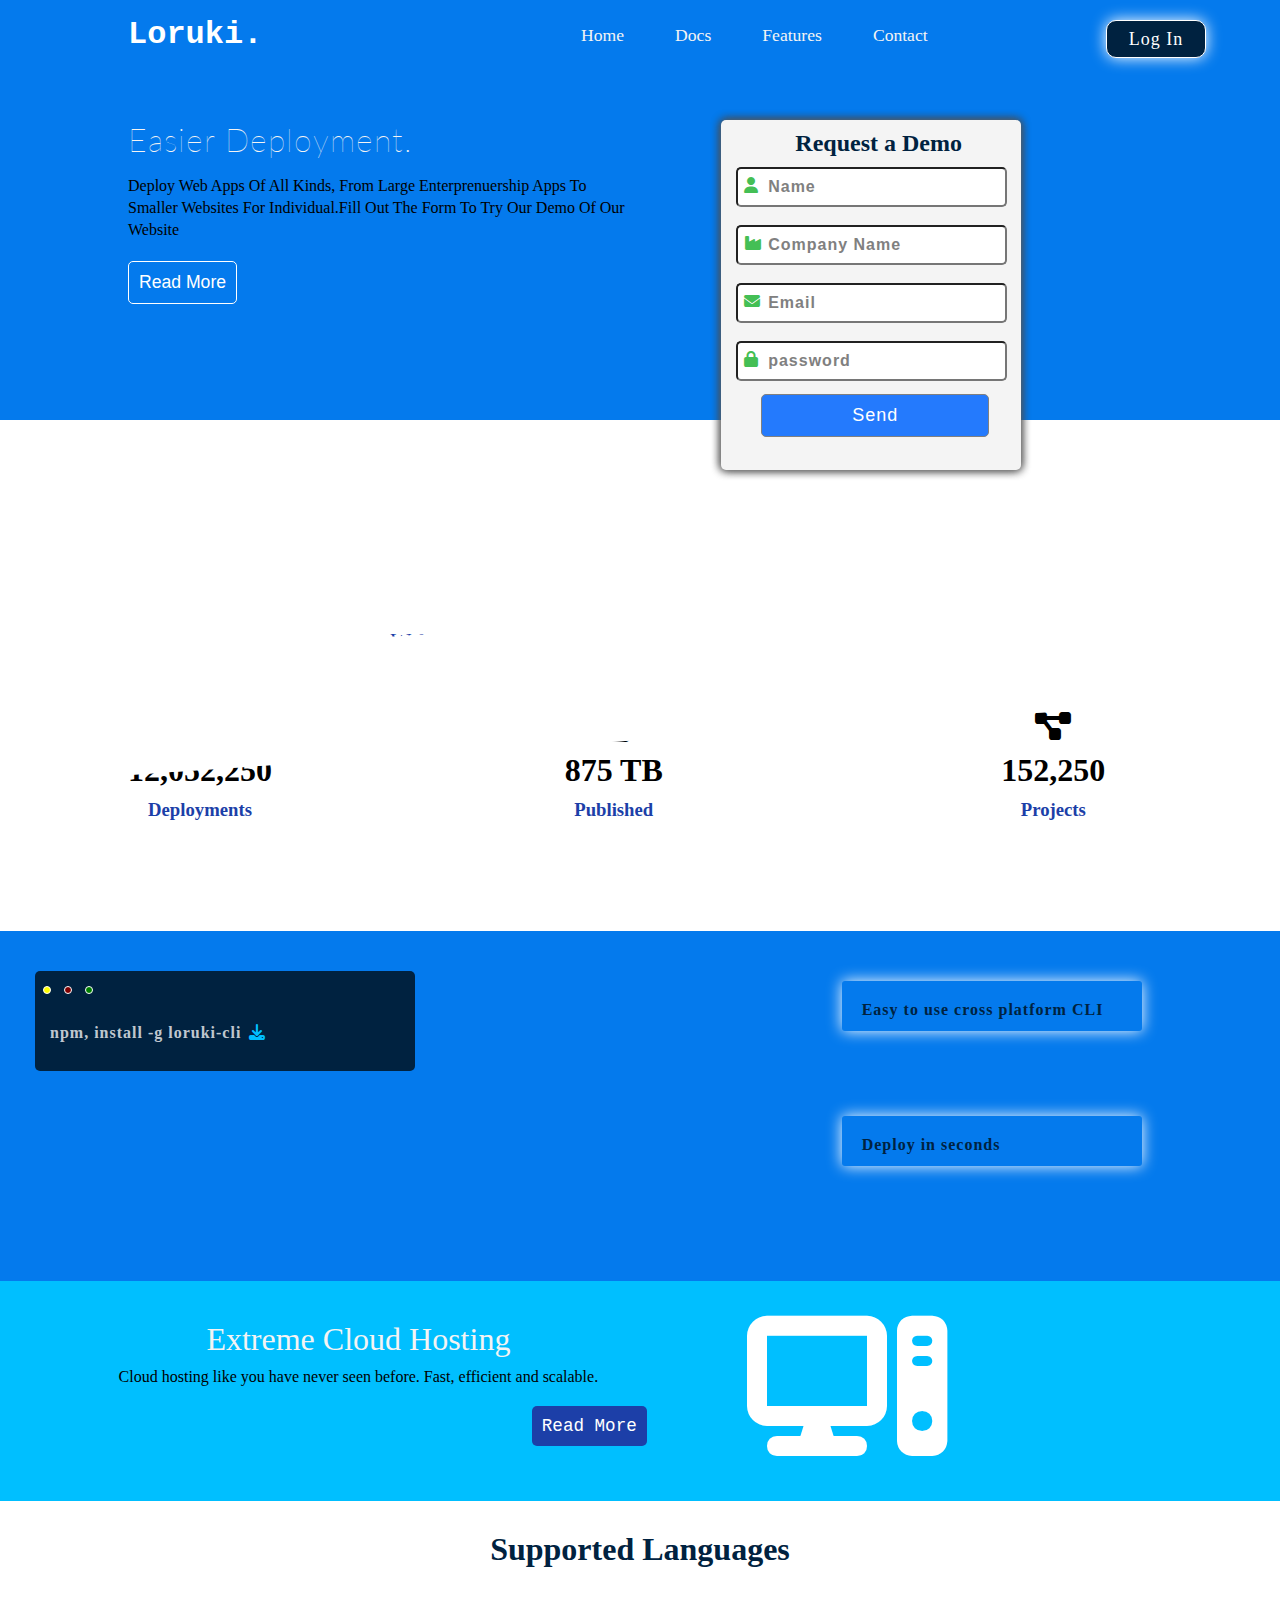
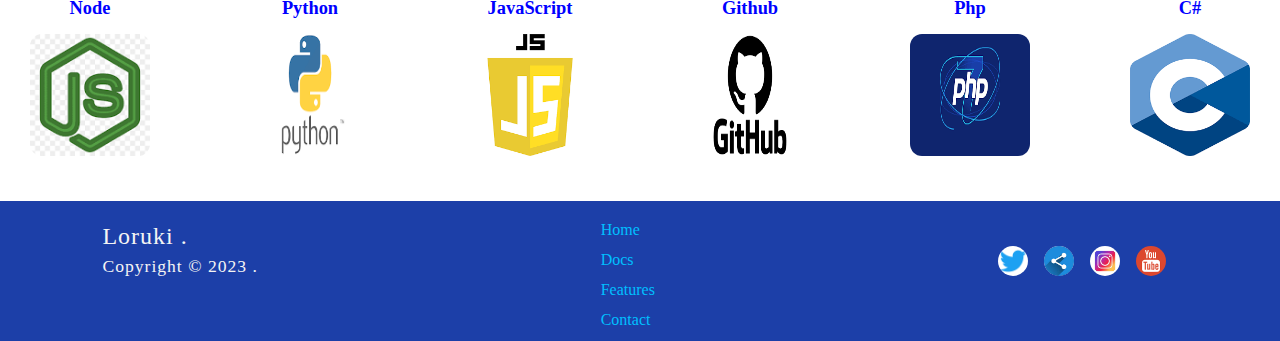
<file: index.html>
<!DOCTYPE html>

<html>
    <head>
        <meta charset="utf-8">
        <meta http-equiv="X-UA-Compatible" content="IE=edge">
        <title>Loruki deployment Site</title>
        <meta name="description">
        <link rel="stylesheet" href="https://cdnjs.cloudflare.com/ajax/libs/font-awesome/6.4.0/css/all.css" />
        <meta name="viewport" content="width=device-width, initial-scale=1">
        <link rel="stylesheet" href="styles.css">

    </head>
    <body>
        <div class="main-container">

            <!------------ NAVBAR ---------->

            <div class="navbar">
                <div class="sub-navbar">
                    <div class="logo">
                        <h2 class="logo-text">
                            Loruki.
                        </h2>
                    </div>

                    <div class="menu-btn">
                        <input type="checkbox" id="check">
                        <label for="check"> <i class="fas fa-bars"></i> </label>
                    </div>

                    
                    <div class="nav-links">
                        
                        <li> <a href="index.html" class="links" >Home</a> </li>
                        <li> <a href="Docs.html" class="links" >Docs</a> </li>
                        <li> <a href="Features.html" class="links" >Features</a> </li>
                        <li> <a href="contact.html" class="links" >Contact</a> </li>
                    </div>

                    <div class="login-sign-in-btn">
                        <a href="login.html"><button>Log In</button></a>
                    </div>
 
                </div>
   
            </div>


            <!----- BODY SECTION WITH SOME TEXT AND DEMO FORM ---------->

            <section class="home-content grid mg-2"  >
                <div class="home-text ">
                    
                    <h1>Easier Deployment.</h1>
                    <p>deploy web apps of all kinds, from large enterprenuership 
                        apps to smaller websites for individual.fill out the form
                         to try our demo of our website</p>
                    
                   <a href="readmore.html"> <input type="button" class="btn" type="submit" value="read more"> </a>    
                </div>

                <div class="demo-form">
                    <h2>Request a Demo</h2>
                    <form >
                        <div class="form-inputs">
                            <input type="text" name="name" placeholder="Name" required>
                            <i class="fa fa-user" aria-hidden="true"> </i>
                        </div>

                        <div class="form-inputs">
                            <input type="text" name="name" placeholder="Company Name" required>
                            <i class="fa fa-industry" aria-hidden="true"> </i>
                        </div>

                        <div class="form-inputs">
                            <input type="email" name="email" placeholder="Email" required>
                            <i class="fa fa-envelope" aria-hidden="true"> </i>
                        </div>

                        <div class="form-inputs">
                            <input type="password" name="Password" placeholder="password" required>
                            <i class="fa fa-lock" aria-hidden="true"> </i>
                        </div>

                        <button  class="btn-demo" type="submit">Send</button>

                    </form>
                </div>
                
            </section>


            <!------------ BODY SECTION WITH STATS ---------->  
            <section class="stats">
                <p>Welcome to the platform for building applications off all <br>
                    types with modern architecture and scaling.</p>

                 <div class="grid grid-3">
                    <div  class="stats-content">
                        <i class="fa fa-server" aria-hidden="true"> </i>
                        <h1>12,052,250</h1>
                        <h3>deployments</h3>
                    </div>

                    <div class="stats-content">
                        <i class="fa fa-upload" aria-hidden="true"> </i>
                        <h1>875 TB</h1>
                        <h3>published</h3>
                    </div>

                    <div class="stats-content">
                        <i class="fa fa-project-diagram" aria-hidden="true"> </i>
                        <h1>152,250</h1>
                        <h3>projects</h3>
                    </div>


                 </div>   


            </section>

            <!------------ CLI PART ---------->
            <section class="cli">
                <div class="card-1">
                    <div class="balls">
                        <div class="ball yellow">

                        </div>
                        <div class="ball maroon">
                            
                        </div>
                        <div class="ball green">
                            
                        </div>
                    </div>
                    <p>npm, install -g loruki-cli  <i class="fa fa-download" aria-hidden="true"> </i></p>
                    
                </div>

                <div class="card-2">
                    <p>Easy to use cross platform CLI</p>
                </div>

                <div class="card-3">
                    <p>Deploy in seconds</p>
                </div>
            </section>


            <!------------ CLOUD SECTION ---------->
            <section class="cloud">
                <div class="cloud-content">
                    <h1> Extreme Cloud Hosting</h1>
                    <p> Cloud hosting like you have never seen before.
                        Fast, efficient and scalable.</p>

                        <a href="readMore.html"> <input type="button" class="btn" type="submit" value="read more"></a>
                </div>

                <div class="cloud-diagram">
                    <p> <i class="fa fa-computer" aria-hidden="true"> </i></p>
                </div>
            </section>


            <!------------ LANGUAGES  SECTION ---------->

        <section class="languages" name="lang">

                <h1>Supported Languages</h1>
            <div class="lang-logo-ctr">
                <div class="lang-logo">
                    <p>Node</p>
                    <img src="node.png">
                </div>

                <div class="lang-logo">
                    <p>Python</p>
                    <img src="python.png">
                </div>

                <div class="lang-logo">
                    <p>JavaScript</p>
                    <img src="js.png">
                </div>

                <div class="lang-logo">
                    <p>Github</p>
                    <img src="github.png">
                </div>

                <div class="lang-logo">
                    <p>Php</p>
                    <img src="php.png">
                </div>

                <div class="lang-logo">
                    <p>C#</p>
                    <img src="c.png">
                </div>
            </div>    
        </section>


        <!------------ FOOTER  SECTION ---------->
        
        <section class="footer">
            <div class="foter-logo">
                <h3>Loruki .</h3>
                <p>Copyright &copy; 2023 . </p>
            </div>

            <div class="footer-nav-links">
                        
                <li> <a href="index.html" class="links" >Home</a> </li>
                <li> <a href="Docs.html" class="links" >Docs</a> </li>
                <li> <a href="Features.html" class="links" >Features</a> </li>
                <li> <a href="contact.html" class="links" >Contact</a> </li>

            
            </div>

            <div class="social-links">
                <img src="twitterlogo.png">
                <img src="share.jpeg">
                <img src="ig.jpeg">
                <img src="youtubelogo.png">
            </div>


        </section>

      




        </div>
       


        <script src="" async defer></script>
    </body>
</html>
</file>
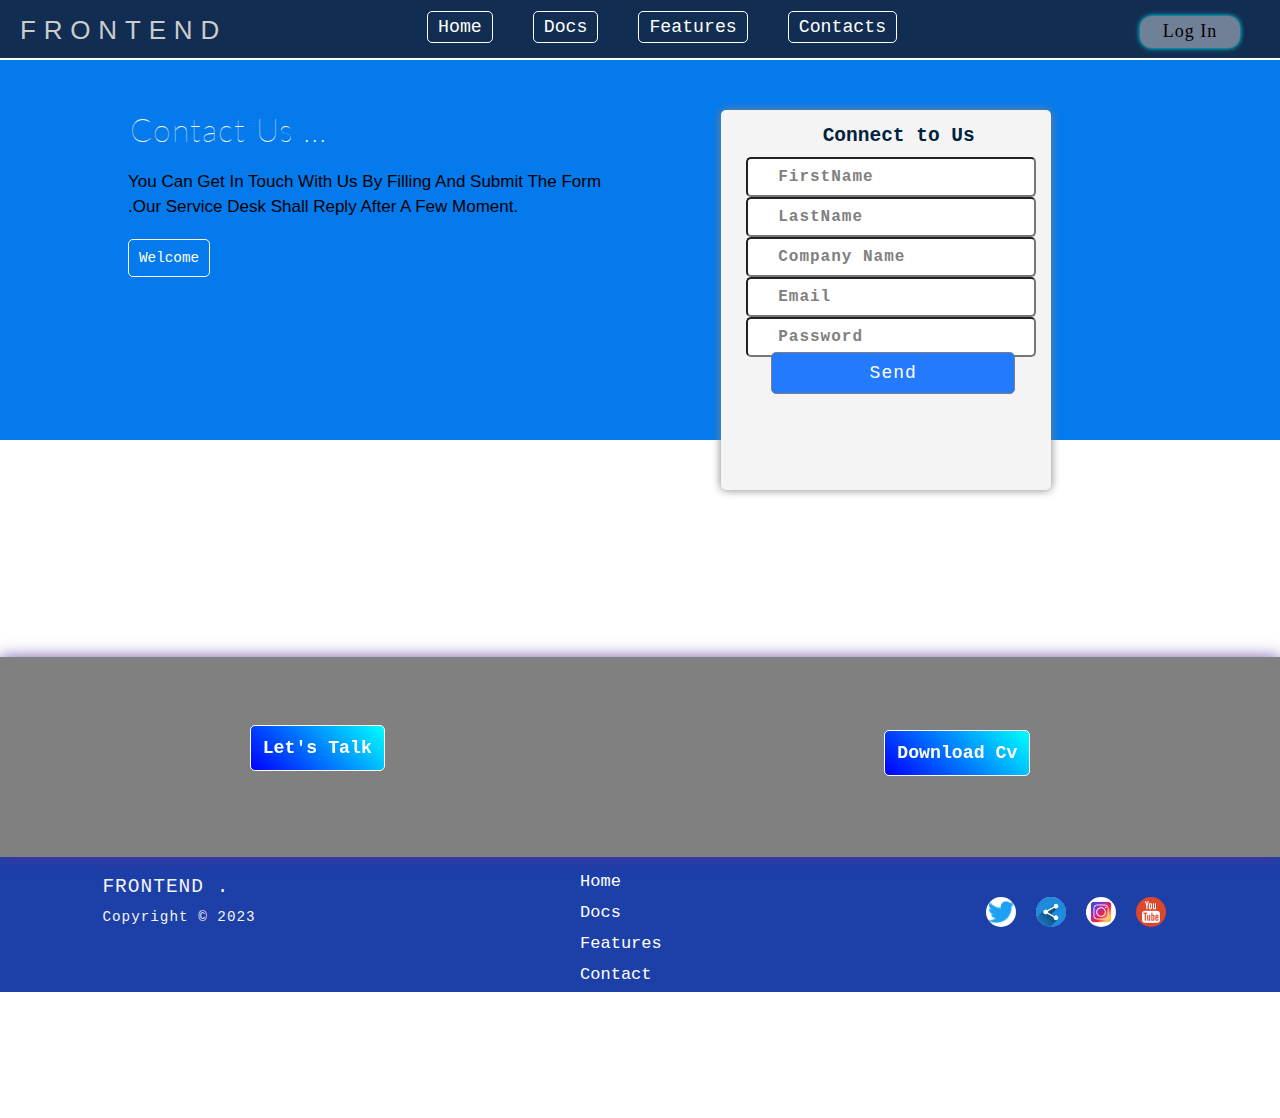
<file: contact.html>
<!DOCTYPE html>

<html>
    <head>
        <meta charset="utf-8">
        <meta http-equiv="X-UA-Compatible" content="IE=edge">
        <title>Contact Page</title>
        <link rel="stylesheet" href="https://cdnjs.cloudflare.com/ajax/libs/font-awesome/6.4.0/css/all.min.css" integrity="sha512-iecdLmaskl7CVkqkXNQ/ZH/XLlvWZOJyj7Yy7tcenmpD1ypASozpmT/E0iPtmFIB46ZmdtAc9eNBvH0H/ZpiBw==" crossorigin="anonymous" referrerpolicy="no-referrer" />
        <meta name="viewport" content="width=device-width, initial-scale=1">
        <link rel="stylesheet" href="login.css">
        <link rel="stylesheet" href="styles.css">

<style>

body{
    background: transparent;
               
}

.login-signup-btn{
    margin-right: 20px;
}

.home-content{
    width:100%;
    height:380px;
    background: var(--primary-color);
    padding:var(--main-padding);

}

.fa-phone{
    color:#fff;
    font-size: 2.5rem;
    margin-right: 2px;

    animation:bounce 5s linear infinite alternate;
}

@keyframes bounce{
    0%{
        transform: translateY(-15px);
    }
    100%{
        transform: translateY(5px);
    }
}

.home-content p{
    font-size: 17px;
    font-family: sans-serif;
    line-height: 25px;
    
}

.home-content::before,
.home-content::after {
    content:"" ;
    position: absolute;
    Background-color:--primary-color;
    bottom:150px;
    left:0;
    right:0;
    height:80px;
    transform: skewY(-3.50deg);
}       
.demo-form{
    position: relative;
    width:330px;
    height:380px;
    background-color: var(--light-color);
    z-index:100;
    overflow: visible;
    box-shadow:  0 0 10px grey;
    border-radius: 5px;
    padding: 15px 0 0 25px;

    animation:slideInFromRight 1s linear;
}



.email-us{
    position:relative;
    top:25px;
    background-color:grey;
    box-shadow:0 0 15px rgba(91, 56, 156, 0.829);
    filter: blur(0.2px);
    width:100%;
    z-index: 1;
    height:200px;
    margin:15% 0 0px 0;

}
.btn-ctr{
    position: relative;
    height:100%;
    display:flex;
    justify-content: space-around;
}
.email-us .btn{
    background: linear-gradient(45deg,blue,cyan);
    font-size: 1.4rem;
    font-weight: 600;
    padding:12px;
    margin-top: 50%;
    transition: .3s ease-in-out;
}
.email-us .btn a{
    color:white;
    
}
.email-us .btn a:hover{
    color:blue;   
}
.email-us .btn:hover{
    color:blue;
    background: cyan;
    box-shadow: 0 0 25px cyan,
                0 0 50px cyan,
                0 0 200px cyan;
    transform: scale(1.05);
}

.footer{
   position:relative;
   top:20px;
     
}
.footer-nav-links li a{
    color:white;
    margin-bottom: 3px;
    font-size: 17px;
}


/* ----RESPONSIVENESS--- */

@media (max-width:800px){
    .demo-form{
   
    box-shadow:  0 0 12px black;
    
}
    .email-us{
    position:relative;
    top:200px;
    margin:18% 0 0px 0;

}

.footer{
   position:relative;
   top:200px;    
}




    
}


</style>

       
    </head>
    <body>
       <div>

        <!--navbar-->
        <header>
            

           
            <div class="logo">
                <span>f</span>
                <span>r</span>
                <span>o</span>
                <span>n</span>
                <span>t</span>
                <span>e</span>
                <span>n</span>
                <span>d</span>
                
            </div>
            

            <input type="checkbox" id="nav-check">

            <div class="nav-btn">
                <label for="nav-check">

                <span></span>
                <span></span>
                <span></span>
            </label>
            </div>

       


            <div class="navlinks">
                <li><a href="index.html" class="links">home </a></li>
                <li><a href="docs.html" class="links">Docs</a></li>
                <li><a href="features.html" class="links">Features</a></li>
                <li><a href="contact.html" class="links">contacts</a></li>
                
            </div>

            <!--LOGIN AND SIGN UP BUTTONS-->

            <div class="login-signup-btn">
                
                <a href="login.html"><button>Log In</button></a>
                
            </div>



        </header>

        
            <!----- BODY SECTION WITH SOME TEXT AND DEMO FORM ---------->

            <section class="home-content grid mg-2"  >
                <div class="home-text ">
                    <h1> <i class="fa fa-phone" aria-hidden="true"> </i> Contact us ...</h1>
                    <p>you can get in touch with us by filling and submit the form .our service desk shall reply after a few moment. </p>
                    
                    <input type="button" class="btn" type="submit" value="Welcome">     
                </div>

                <div class="demo-form">
                    <h2>Connect to Us</h2>
                    <form >
                        <div class="form-inputs">
                            <input type="text" name="firstName" placeholder="firstName" required>
                            <i class="fa fa-user" aria-hidden="true"> </i>
                        </div>
                        <div class="form-inputs">
                            <input type="text" name="lastName" placeholder="lastName" required>
                            <i class="fa fa-user" aria-hidden="true"> </i>
                        </div>

                        <div class="form-inputs">
                            <input type="text" name="name" placeholder="Company Name" required>
                            <i class="fa fa-industry" aria-hidden="true"> </i>
                        </div>

                        <div class="form-inputs">
                            <input type="email" name="email" placeholder="Email" required>
                            <i class="fa fa-envelope" aria-hidden="true"> </i>
                        </div>

                        <div class="form-inputs">
                            <input type="password" name="Passowrd" placeholder="password" required>
                            <i class="fa fa-lock" aria-hidden="true"> </i>
                        </div>

                        <button  class="btn-demo" type="submit">Send</button>

                    </form>
                </div>
                
            </section>

            <!-----------SECTION EMAIL---------->

            <div class="email-us">
                
                <div class="btn-ctr">
                    <div class="btn-1">
                        <button class="btn"><a href="Mailto:wka@gmail.com">let's talk</a></button>
                    </div>

                    <div class="btn-1">
                        <button class="btn"><a href="APL.docx">download Cv </a></button>
                    </div>
                    
                </div>
            </div>


             <!------------ FOOTER  SECTION ---------->
        <section class="footer">
            <div class="foter-logo">
                <h3>FRONTEND .</h3>
                <p>Copyright &copy; 2023 </p>
            </div>

            <div class="footer-nav-links">
                        
                <li> <a href="index.html" class="links" >Home</a> </li>
                <li> <a href="Docs.html" class="links" >Docs</a> </li>
                <li> <a href="Features.html" class="links" >Features</a> </li>
                <li> <a href="contact.html" class="links" >Contact</a> </li>
                    
            </div>

            <div class="social-links">
                <img src="twitterlogo.png">
                <img src="share.jpeg">
                <img src="ig.jpeg">
                <img src="youtubelogo.png">
            </div>


        </section>

    </body>
</html>
</file>
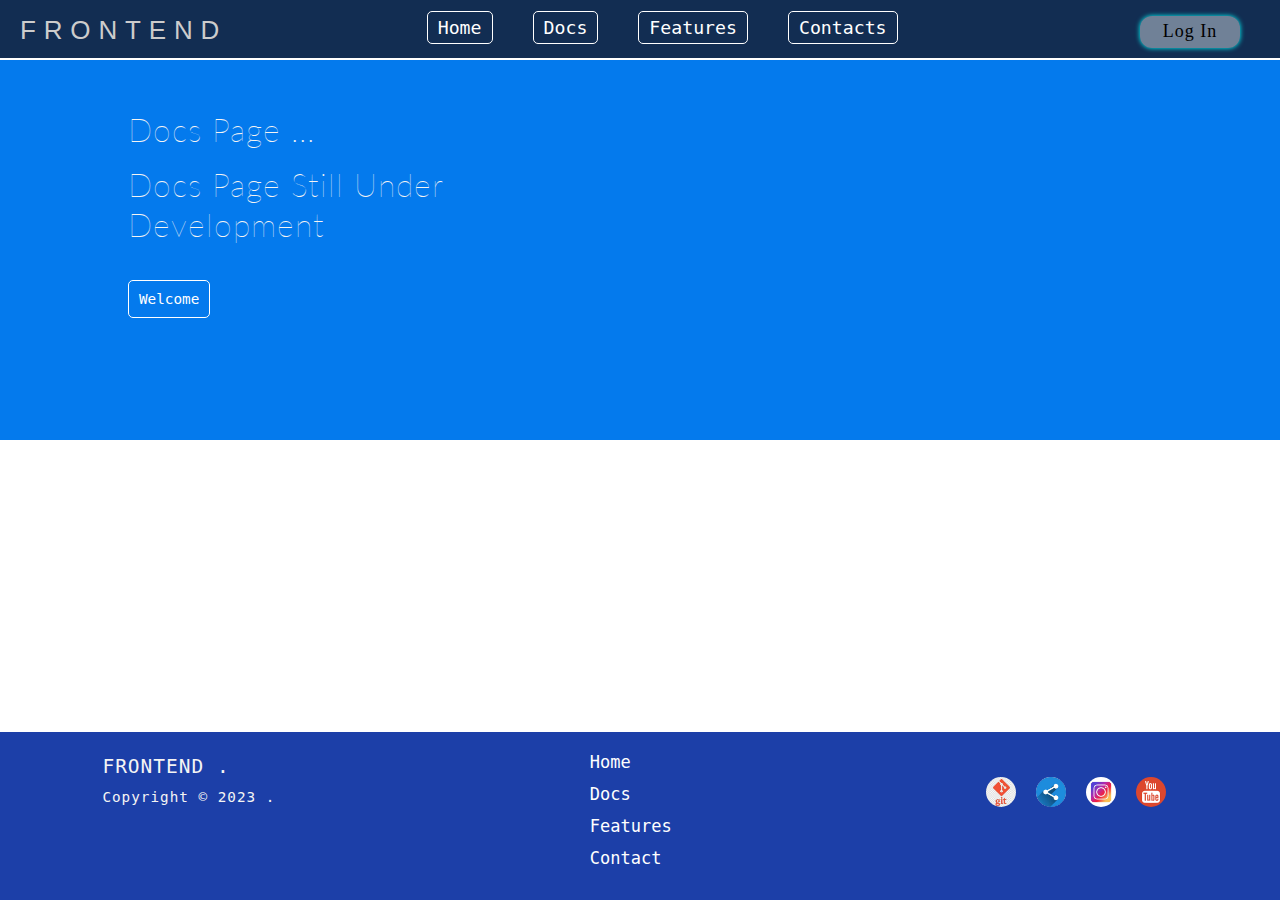
<file: docs.html>
<!DOCTYPE html>

<html>
    <head>
        <meta charset="utf-8">
        <meta http-equiv="X-UA-Compatible" content="IE=edge">
        <title>Docs Page</title>
        <link rel="stylesheet" href="https://cdnjs.cloudflare.com/ajax/libs/font-awesome/6.4.0/css/all.min.css" integrity="sha512-iecdLmaskl7CVkqkXNQ/ZH/XLlvWZOJyj7Yy7tcenmpD1ypASozpmT/E0iPtmFIB46ZmdtAc9eNBvH0H/ZpiBw==" crossorigin="anonymous" referrerpolicy="no-referrer" />
        <meta name="viewport" content="width=device-width, initial-scale=1">
        <link rel="stylesheet" href="login.css">
        <link rel="stylesheet" href="styles.css">

        <style>

body{
    background: transparent;
    height:max-content;
}

.login-signup-btn{
    margin-right: 20px;
}

.footer{
    background:deep;
    POSITION:absolute;
    height:max-content;
    bottom:0;
    left:0;
    right:0;
    z-index: 1;
}

.footer-nav-links li a{
    color:white;
    margin-bottom: 3px;
    font-size: 17px;
}

.home-content{
    width:100%;
    height:380px;
    background: var(--primary-color);
    padding:var(--main-padding)

}

.home-content::before,
.home-content::after {
    content:"" ;
    position: absolute;
    Background-color:--primary-color;
    bottom:150px;
    left:0;
    right:0;
    height:120px;
    transform: skewY(-3.50deg);
}

.demo-form{
    width:330px;
    height:380px;
    background-color: var(--light-color);
    z-index:950;
    overflow: visible;
    box-shadow:  0 0 10px grey;
    border-radius: 5px;
    padding: 15px 0 0 25px;

    animation:slideInFromRight 1s linear;
}
       
       </style>

       
    </head>
    
    <body>
       <div>

        <!--navbar-->
        <header>
            

           
            <div class="logo">
                <span>f</span>
                <span>r</span>
                <span>o</span>
                <span>n</span>
                <span>t</span>
                <span>e</span>
                <span>n</span>
                <span>d</span>
                
            </div>
            

            <input type="checkbox" id="nav-check">

            <div class="nav-btn">
                <label for="nav-check">

                <span></span>
                <span></span>
                <span></span>
            </label>
            </div>

       


            <div class="navlinks">
                <li><a href="index.html" class="links">home </a></li>
                <li><a href="docs.html" class="links">docs</a></li>
                <li><a href="features.html" class="links">Features</a></li>
                <li><a href="contact.html" class="links">contacts</a></li>
                
            </div>

            <!--LOGIN AND SIGN UP BUTTONS-->

            <div class="login-signup-btn">
                <a href="login.html"><button>Log In</button></a>
               
            </div>



        </header>

        
            <!----- BODY SECTION WITH SOME TEXT AND DEMO FORM ---------->

            <section class="home-content grid mg-2"  >
                <div class="home-text ">
                    <h1>docs page ...</h1>
                    <p><h1> docs page still under development</h1> </p>
                    
                    <input type="button" class="btn" type="submit" value="Welcome">     
                </div>

                
                   

             <!------------ FOOTER  SECTION ---------->
        <section class="footer">
            <div class="foter-logo">
                <h3>FRONTEND .</h3>
                <p>Copyright &copy; 2023 . </p>
            </div>

            <div class="footer-nav-links">
                        
                <li> <a href="index.html" class="links" >Home</a> </li>
                <li> <a href="Docs.html" class="links" >Docs</a> </li>
                <li> <a href="Features.html" class="links" >Features</a> </li>
                <li> <a href="contact.html" class="links" >Contact</a> </li>
                    
            </div>

            <div class="social-links">
                <img src="git.jpeg">
                <img src="share.jpeg">
                <img src="ig.jpeg">
                <img src="youtubelogo.png">
            </div>


        </section>

    </body>
</html>
</file>
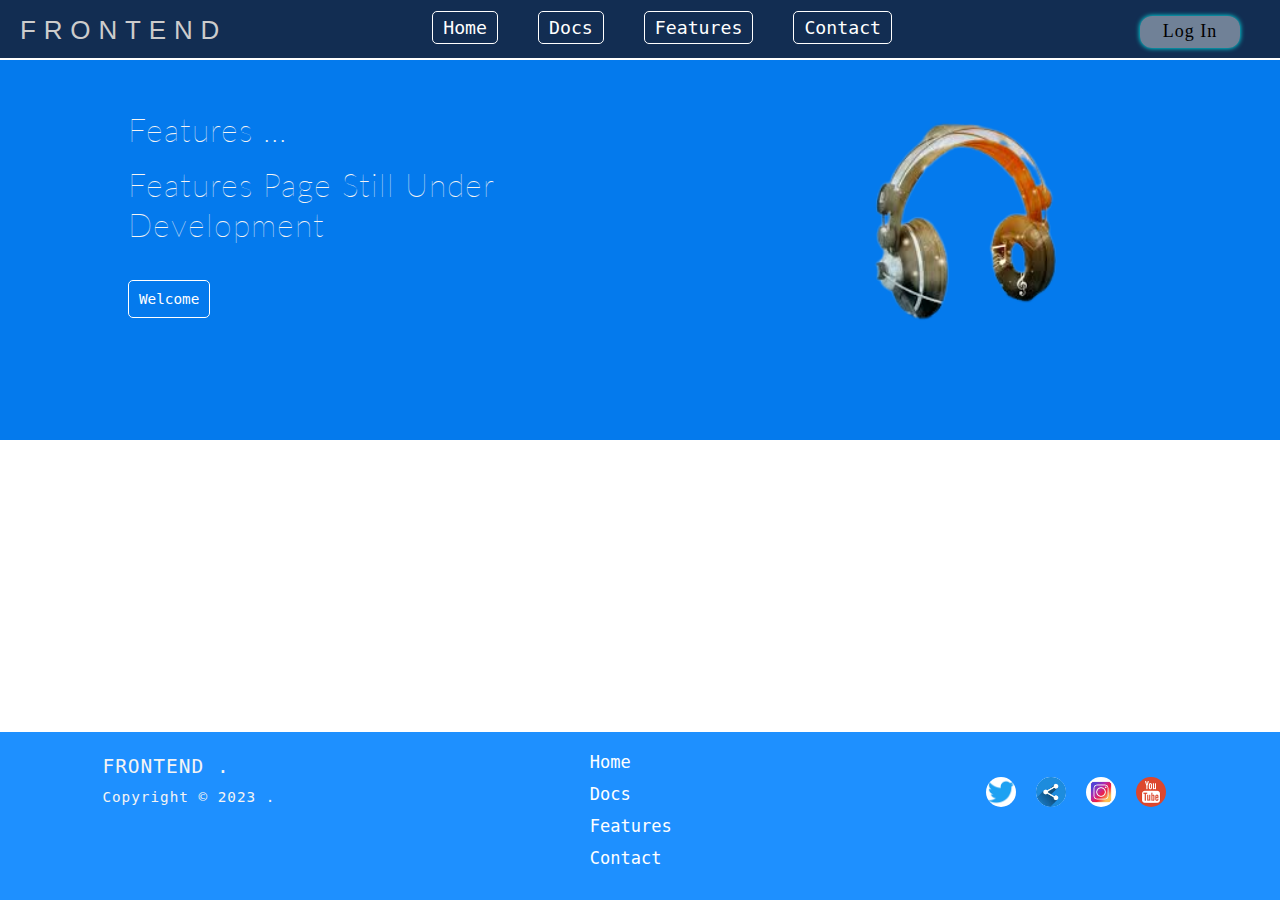
<file: features.html>
<!DOCTYPE html>

<html>
    <head>
        <meta charset="utf-8">
        <meta http-equiv="X-UA-Compatible" content="IE=edge">
        <title>Features Page</title>
        <link rel="stylesheet" href="https://cdnjs.cloudflare.com/ajax/libs/font-awesome/6.4.0/css/all.min.css" integrity="sha512-iecdLmaskl7CVkqkXNQ/ZH/XLlvWZOJyj7Yy7tcenmpD1ypASozpmT/E0iPtmFIB46ZmdtAc9eNBvH0H/ZpiBw==" crossorigin="anonymous" referrerpolicy="no-referrer" />
        <meta name="viewport" content="width=device-width, initial-scale=1">
        <link rel="stylesheet" href="styles.css">
        <link rel="stylesheet" href="login.css">
        
       
<style>

body{
    background:linear-gradient(to right, #fff, #fff);
    height:max-content;
 }
.headphone {
    position:relative;
    width:75%;
    left:20%;
    z-index: 1;
               
    animation:slide 8s linear infinite alternate;  
                
}
@keyframes slide{
    0%{
        transform: translateY(-10px); 
    }
               
   100%{
        transform: translateY(80px);
   }
}

           


    .login-signup-btn{
     margin-right: 20px;
}

    .home-content{
    width:100%;
    height:380px;
    background: var(--primary-color);
    padding:var(--main-padding)

}

.home-content::before,
.home-content::after {
    content:"" ;
    position: absolute;
    Background-color:--primary-color;
    bottom:150px;
    left:0;
    right:0;
    height:80px;
    transform: skewY(-3.50deg);
}
    .demo-form{
    width:330px;
    height:380px;
    background-color: var(--light-color);
    z-index:950;
    overflow: visible;
    box-shadow:  0 0 10px grey;
    border-radius: 5px;
    padding: 15px 0 0 25px;

    animation:slideInFromRight 1s linear;
}

.footer{
        background:dodgerblue;
        POSITION:absolute;
        height:max-content;
        bottom:0;
        left:0;
        right:0;
        z-index: 1;
    }

    .footer-nav-links li a{
        color:white;
        margin-bottom: 3px;
        font-size: 17px;
    }

</style>

       
    </head>
    <body>
       <div>

        <!--navbar-->
        <header>
            

           
            <div class="logo">
                <span>f</span>
                <span>r</span>
                <span>o</span>
                <span>n</span>
                <span>t</span>
                <span>e</span>
                <span>n</span>
                <span>d</span>
                
            </div>
            

            <input type="checkbox" id="nav-check">

            <div class="nav-btn">
                <label for="nav-check">

                <span></span>
                <span></span>
                <span></span>
            </label>
            </div>

       


            <div class="navlinks">
                <li><a href="index.html" class="links">home </a></li>
                <li><a href="docs.html" class="links">Docs</a></li>
                <li><a href="features.html" class="links">Features</a></li>
                <li><a href="contact.html" class="links">contact</a></li>
                
            </div>

            <!--LOGIN AND SIGN UP BUTTONS-->

            <div class="login-signup-btn">
                <a href="login.html"><button>Log In</button></a>
            </div>



        </header>

        
            <!----- BODY SECTION WITH SOME TEXT AND DEMO FORM ---------->

            <section class="home-content grid mg-2"  >
                <div class="home-text ">
                    <h1>Features ...</h1>
                    <p><h1> Features page still under development</h1> </p>
                    
                    <input type="button" class="btn" type="submit" value="Welcome">     
                </div>

                <div class="images">
                    <img class="headphone" src="headphone.png">
                </div>

                
                   

             <!------------ FOOTER  SECTION ---------->
        <section class="footer">
            <div class="foter-logo">
                <h3>FRONTEND .</h3>
                <p>Copyright &copy; 2023 . </p>
            </div>

            <div class="footer-nav-links">

                <li> <a href="index.html" class="links" >Home</a> </li>
                <li> <a href="Docs.html" class="links" >Docs</a> </li>
                <li> <a href="Features.html" class="links" >Features</a> </li>
                <li> <a href="contact.html" class="links" >Contact</a> </li>
                    

            </div>

            <div class="social-links">
                <img src="twitterlogo.png">
                <img src="share.jpeg">
                <img src="ig.jpeg">
                <img src="youtubelogo.png">
            </div>


        </section>

    </body>
</html>
</file>
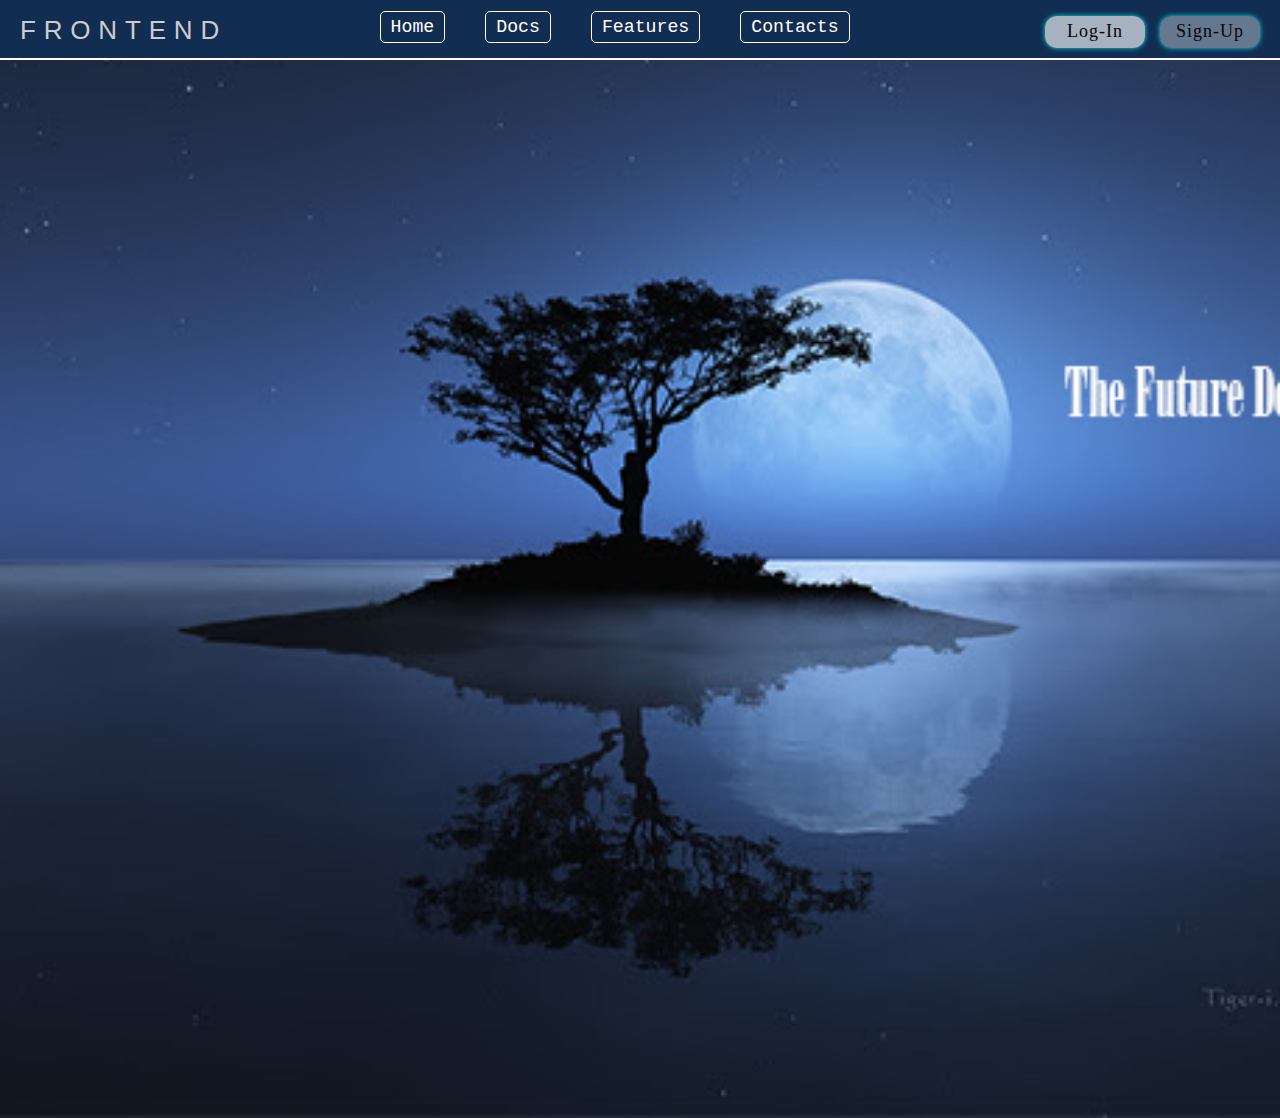
<file: login.html>
<!DOCTYPE html>

<html>
    <head>
        <meta charset="utf-8">
        <meta http-equiv="X-UA-Compatible" content="IE=edge">
        <title>Login Form</title>
        <link rel="stylesheet" href="https://cdnjs.cloudflare.com/ajax/libs/font-awesome/6.4.0/css/all.min.css" integrity="sha512-iecdLmaskl7CVkqkXNQ/ZH/XLlvWZOJyj7Yy7tcenmpD1ypASozpmT/E0iPtmFIB46ZmdtAc9eNBvH0H/ZpiBw==" crossorigin="anonymous" referrerpolicy="no-referrer" />
        <meta name="viewport" content="width=device-width, initial-scale=1">
        <link rel="stylesheet" href="login.css">

       
    </head>
    <body>
       <div>

        <!--navbar-->
        <header>
            

           
            <div class="logo">
                <span>f</span>
                <span>r</span>
                <span>o</span>
                <span>n</span>
                <span>t</span>
                <span>e</span>
                <span>n</span>
                <span>d</span>
                
            </div>
            

            <input type="checkbox" id="nav-check">

            <div class="nav-btn">
                <label for="nav-check">

                <span></span>
                <span></span>
                <span></span>
            </label>
            </div>

       


            <div class="navlinks">
                <li><a href="index.html" class="links">home </a></li>
                <li><a href="docs.html" class="links">Docs</a></li>
                <li><a href="features.html" class="links">Features</a></li>
                <li><a href="contact.html" class="links">contacts</a></li>
                
            </div>

            <!--LOGIN AND SIGN UP BUTTONS-->

            <div class="login-signup-btn">
                <button class="login-btn-shortcut" onclick="myLoginFunc()">Log-In</button>
                 
                <button class="sign-up-btn-shortcut" onclick="mySignUpFunc()">Sign-Up</button> 
            </div>



        </header>

        <section>
            

            <!--------------LOGIN FORM------------>

    

             <form action="POST" >

                <div class="form" id="login-form"> 
                 
                    <div class="profilepic">
                        <img src="avater.jpeg" class="avater">
                    </div>
                         
                    <div class="login-inputs">
                        <input class="inpt" type="email" name="email" placeholder="Enter email address" required >
                        <i class="fa fa-envelope" aria-hidden="true"> </i>

                        <input type="password" name="password" placeholder="enter password"  required>
                        <i class="fa fa-lock" aria-hidden="true"></i>
                    </div>
                        
            <button type="submit" class="login" id="login-btn" onclick="myFunc()">Login</button> 
                         
            <div class="remember-me">
            
                    <div class="checkbx">
                        <input type="checkbox" id="check" class="check2">
                        <label for="check"  >
                            <span>remember,me?</span>
                            
                        </label> 
                    </div>
                                
                    <span>
                        <a href="#">forgot password</a>
                    </span>
                    
            </div>
        
            <div class="register">
                <p class="link" >creat a new account? </p> 
                <button onclick="mySignUpFunc()">Sign Up</button> 
           </div>
        
        
                <p class="liw">log in with:</p> 
        
                <div class="links">
                    <img src="ig.jpeg">
                    <img src="fb.png">
                    <img src="youtubelogo.png">
                    <img src="twitterlogo.png">
                </div>
                </div>
            </form>
        
                        




             <!--SIGN UP FORM-->

    <form action="POST" >

        <div class="form" id="sign-up-form"> 
         
            <div class="profilepic">
                <img src="avater.jpeg" class="avater">
            </div>
                 
        <div class="login-inputs">
            <input class="inpt" type="email" name="email" placeholder="Enter email address" required >
            <i class="fa fa-envelope" aria-hidden="true"></i>

            <input type="password" name="password" placeholder="enter password"  required>
            <i class="fa fa-lock" aria-hidden="true"></i>

            <input type="password" name="password" placeholder="confirm password"  required>
            <i class="fa fa-lock" aria-hidden="true"></i>

        </div>
                
    <button type="submit" class="login" id="sign-up-btn" onclick="myFunc2()">Sign Up</button> 
                 
    <div class="remember-me">
  
    </div>

        <div class="register">
            <p class="link" >Already have an account? </p> 
            <button class="login-btn" onclick="myLoginFunc()">Log In</button> 
        </div>


        <p class="liw">log in with:</p> 

        <div class="links">
            <img src="ig.jpeg">
            <img src="fb.png">
            <img src="youtubelogo.png">
            <img src="twitterlogo.png">
        </div>
        </div>
    </form>

        

             

        </section>

       
    

       </div>
        

       <!-- ===== JAVA SCRIPT SECTION === -->
       <script>
        

        function mySignUpFunc(){
            document.getElementById('login-form').style.display='none';
            document.getElementById('sign-up-form').style.display='block';
        }        
        function myLoginFunc(){
            document.getElementById('login-form').style.display='block';
            document.getElementById('sign-up-form').style.display='none';
        }
    </script>
    </body>
</html>
</file>
<file: styles.css>
@import url('https://fonts.googleapis.com/css2?family=Lato:ital,wght@1,300&family=Trirong:wght@300&display=swap');

:root{
    --primary-color:#047aed;
    --secondry-color:#1c3fa8;
    --tertiary-color:#00bfff;
    --dark-color:#002240;
    --light-color:#f4f4f4;
    --main-padding:50px 10% 0 10%;
    

}

*{
    padding:0;
    margin:0;
    box-sizing: border-box;
}

a{
    text-decoration: none;
}
li{
    list-style: none;
}
body{
    width:100%;
    overflow-x:hidden;
    
}

.navbar{
    position: sticky;
    top:0;
    z-index: 1000;
    height:70px;
    background-color: var(--primary-color);
    width:100%;
    padding:0 5% 0 10%;
 }
.sub-navbar{
    max-width: 1200px;
    display: flex;
    justify-content: space-between;

    animation:slideInFromTop 0.9s linear;
    
} 

.logo-text{
    color:#fff;
    font-family: monospace;
    font-size: 2rem;
    line-height: 70px;
    text-align: center;
    cursor:pointer;
}
.nav-links {
    display:flex;
    gap:30px;
   justify-self:flex-end;
   float:right;
}   
.nav-links li a{
    color:var(--light-color);
    line-height: 70px;
    text-align: center;
    padding:0 8px 5px 8px;
    margin-right:5px;
    font-size: 1.1rem;
    position: relative;
    z-index:1;
   
}

.nav-links li a::before{
    content:'';
    position:absolute;
    background-color: var(--light-color);
    width:0;
    height:3px;
    bottom: -8px;
    left:0;
    z-index: -1;   
    transition:0.4s ease-out;
}

.nav-links li a:hover::before{
    width:100%;
}




.home-content::before,
.home-content::after {
    content:"" ;
    position: absolute;
    Background-color: #fff;
    bottom:160px;
    left:0;
    right:0;
    height:120px;
    transform: skewY(-3.9deg);
}

.menu-btn{
    position:relative;
    top:18px;
    
}

#check{
    display:none;
}

.menu-btn i{
    display:none;
    color:white;
    margin-left:5px;
    cursor: pointer;
    font-size: 1.8rem;
}

.menu-btn #check :checked~.nav-links {
    display:none;
    
}  

.login-sign-in-btn{
    height:100%;
    width:max-content;
    padding:10px;
    border-radius: 5px;
    float:right;
    align-items: center;
    display:flex;
    margin-top: 10px;
}
.login-sign-in-btn button{
    background: var(--dark-color);
    box-shadow:  0 0 15px white;
    color:#fff;
    cursor: pointer;
    padding:5px 4px;
    letter-spacing: 1px;
    font-size: large;
    border-radius: 10px;
    width:100px;
    height:38px;
    overflow: hidden;
    border:1px solid #fff;
    font-family:  cursive;
    transition: .4s ease;
}
.login-sign-in-btn button:hover{
    transform: scale(0.95);
}

.home-content{
    width:100%;
   
    height:350px;
    background: var(--primary-color);
    padding:var(--main-padding)

}
.grid{
    display:grid;
    grid-template-columns:55% 45% ;
    gap:30px
}
.home-text{
    text-transform: capitalize;
    line-height: 20px;
    width:90%;
    height:max-content;
    animation:slideInFromLeft 1s linear;
    animation-delay: 0.2s;
   
}
.home-text h1{
    color:var(--light-color);
    line-height:40px;
    margin-bottom: 15px;
    font-weight: 100;
    font-family: 'lato';
    letter-spacing: 1px;

}

.home-text p{
    line-height: 22px;
}

.btn{
    background: transparent;
    border:none;
    color:white;
    text-transform: capitalize;
    font-size: 1.1rem;
    padding:10px ;
    border:1px solid #fff;
    border-radius: 5px;
    margin-top: 20px;
    cursor:pointer;
    position: relative;
}


.btn:hover{
    transform: scale(0.98);
}

.demo-form{
    width:300px;
    height:350px;
    background-color: var(--light-color);
    z-index:950;
    overflow: visible;
    box-shadow:  0 0 10px grey,
                 0 0 10px black;
    border-radius: 5px;
    padding: 10px 0 0 15px;

    animation:slideInFromRight 1s linear;
}
.demo-form h2{
    color:var(--dark-color);
    text-align: center;
    
    margin-bottom: 10px;
}

.form-inputs{
    width:95%;
    padding: 2px 10px 2 0;
}
.form-inputs i{
    color:rgba(26, 177, 46, 0.829);
    position: relative;
    top:-30px;
    left:8px;
}
.form-inputs input{
    width:100%;
    height:40px;
    padding:0 30px;
    border-radius: 5px;
    font-size: 16px;
    letter-spacing: 1px;
    font-weight: bold;
}

.form-inputs input:hover,
.form-inputs input:focus{
    outline:none;
    background: rgba(63, 60, 60, 0.2)   
}

 ::placeholder{
    color:grey;
}
.demo-form .btn-demo{
    color:#fff;
    font-size: 18px;
    letter-spacing: 1px;
    border:1px solid grey;
    background: #247afd;
    font-weight: 500;
    padding:10px;
    border-radius: 5px;
    width:80%;
    position: relative;
    left:25px;
    bottom:5px;
    

}

.btn-demo:hover{
    background: #0763ee;
    transform: scale(1.02);
    box-shadow: 0 0 15px black;
}

/*------------ CLI ----------*/
.stats{
    width:100%;
    height:max-content;
    z-index: 100;
    margin-top: 10%;
    padding: 80px 0 40px 0;

    animation:slideInFromBottom 1s linear;

}

.stats p{
    color:#1c3fa8;
    font-size: 22px;
    text-align: center;
    width:100%;

}
.grid-3{
    display: grid;
    width:100%;
   margin:30px 10%;
    text-align: center;
    text-transform: capitalize;
    grid-template-columns: repeat(3,1fr);
}
.stats-content{
    width:max-content;
    text-align: center;
   
}
.grid-3 i{
    font-size: 2rem;
    width:100%;
    text-align: center;

}

.grid-3 h1{
    margin:10px 0;
}

.grid-3 h3{
    color:var(--secondry-color)
}


/*------------ CLI ----------*/
.cli{
    width:100%;
    height:350px;
    background: var(--primary-color);
    margin:40px 0 0 0 ;
    padding: 40px 35px;
    display:grid;
    grid-template-columns: repeat(3, 1fr);
    grid-template-rows: repeat(2, 1fr);
}

.cli .card-1{
    width:380px;
    height:100px;
    background: #002240;
    border-radius: 5px;
    color:#ffffffc5;

    animation:slideInFromLeft 0.5s ease linear ;
}
.card-1{
   
    animation:slideInFromLeft 0.5s ease linear ;
}


@keyframes slideInFromLeft{
    0%{
        transform:translateY(100%)

    }
    100%{
       transform:translateX(0)
    }
}


.cli .card-1 p{
    margin:30px 0 0 15px;
    cursor:pointer;
    letter-spacing: 1px;
    font-weight: 600;
}

.cli .card-1 i{
    color:var(--tertiary-color);
    margin-left: 3px;
    transition: 0.5s ease;
}

.cli .card-1 i:hover{
    transform: scale(1.3);
}

.card-2,.card-3{
    width:300px;
    height:50px;
    background: transparent;
    box-shadow: 0 0 15px white;
    border-radius: 3px;
    text-align: center; 
    margin:10px 0;
    padding:20px;
    
}

.card-2 p,
.card-3 p{
        color:var(--dark-color);
        float:left;
        letter-spacing: 1px;
        font-weight: 600;
        }

.balls{
    display:flex;
    padding-top: 5px;
}
.ball{
    border:1px solid white;
    width:8px;
    padding:3px;
    margin: 10px 5px 0 8px;
    border-radius: 50%;
    background-color: red;
} 

.yellow{
    background-color: yellow;
}
.maroon{
    background-color: maroon;
}
.green{
    background-color: green;
}

.cli > *:first-child{
    grid-column:1 / span 2 ;
    grid-row:1 / span 2 ;
    
}

.cloud{
    background: var(--tertiary-color);
    width:100%;
    height:220px;
    display:grid;
    gap:30px;
    grid-template-columns: 56% 45%;
    padding:25px 0
}

.cloud-content{
    margin:5px 50px;
    flex-wrap: nowrap;  
}
.cloud-content h1{
    color:var(--light-color);
    font-weight: 100;
    padding: 10px 0;
    text-align: center;
}

.cloud-content p{
text-align: center;
}

.cloud-content .btn{
    color:white;
    font-family: monospace;
    border:none;
    background: var(--secondry-color);
    float:right;
    margin-right: 20px;
}


.cloud-diagram i{
    color:white;
    font-size: 10rem;
}

.languages{
    height:300px;
    padding:30px 
}

.languages h1{
    color:var(--dark-color);
    text-align: center;
   

}

.lang-logo-ctr{
    display: flex;
    padding:30px 0;
    justify-content: space-between;
    flex-wrap: wrap;
}

.lang-logo{
    width:120px;
  
}


.lang-logo p{
   text-align: center;
   font-weight: bold;
   font-family: cursive;
   color:blue;
   font-size: 1.15rem;
   margin-bottom: 15px;
}
.lang-logo img{
    width:100%;
    height:70%;
    border-radius: 10%; 
    cursor:pointer;
    transition: .2s;
}

.lang-logo img:hover{
    transform: scale(1.1);
}

.footer{
    background: var(--secondry-color);
    width:100%;
    height:140px;
    display:flex;
    padding:20px 8%;
    justify-content: space-between;
}

.foter-logo{
    line-height: 30px;
    color:var(--light-color);
    
}
.foter-logo h3{
    font-weight: 100;
    letter-spacing: 1px;
    font-size: 1.5rem;
}
.foter-logo p{
    font-weight: 100;
    letter-spacing: 1px;
    font-size: 1.1rem;
    cursor:pointer;
}

.footer-nav-links{
    height:100%;
}

.footer-nav-links li{
    margin-bottom: 12px;
}

.footer-nav-links li a{
    color:var(--tertiary-color);
    padding:5px 4px;
    transition: .5s ease-in-out;
}

.footer-nav-links li a:hover{
    color:var(--light-color);
    border-bottom: 1px solid white;
}

.social-links{
    margin-top: 25px;

}
.social-links img{
    width:30px;
    height:30px;
    border-radius: 50%;
    margin-right: 12px;
    cursor: pointer;
    transition: .3s ease-in-out;
}

.footer img:hover{
    transform: scale(1.15);
}

/*  ANIMATIONS  */

@keyframes slideInFromRight{
    0%{
        transform:translateX(100%)

    }
    100%{
       transform:translateX(0)
    }
}

@keyframes slideInFromLeft{
    0%{
        transform:translateX(-100%)

    }
    100%{
       transform:translateX(0)
    }
}

@keyframes slideInFromBottom{
    0%{
        transform:translateY(100%)

    }
    100%{
       transform:translateY(0)
    }
}

@keyframes slideInFromBottom{
    0%{
        transform:translateY(100%)

    }
    100%{
       transform:translateY(0)
    }
}

@keyframes slideInFromLeft{
    0%{
        transform:translateX(-100%)

    }
    100%{
       transform:translateX(0)
    }
}
@keyframes slideInFromTop{
    0%{
        transform:translateY(-100%)

    }
    50%{
        transform:translateY(50px);
     
    }
    
    100%{
       transform:translateY(0)
    }
}

/* ---RESPONSIVENESS ---- */

@media(max-width:800px){
    

.sub-navbar{
    animation:slideInFromTop 0.9s linear;
} 
.navbar{
    height: max-content; 
    position: relative;
    width:100%;
}
.nav-links{
    background-color:rgba(255, 255, 255, 0.3);
    position:absolute;
    top:60px;
    left:100px;
    justify-content: center;
    padding:0 20px;
    border-radius: 5px;
    margin: 0 auto;
    animation: none;

    
        
}
.nav-links li a{
    line-height: 70px;
    text-align: center;
    padding:0;
    margin-right:0px;
    font-size: 1.1rem; 
    }

#check{
  display:none;
}

#check:checked ~ .navbar{
    background: red;
}


.menu-btn i{
    display:block;
    float:right;
}
.login-sign-in-btn {
    display: none;
       
}

.home-content{
    width:100%;
    height:fit-content;
    background: var(--primary-color);
    padding:var(--main-padding);
    align-self: center;
    justify-content: center;
 
}

.grid{
    display:grid;
    grid-template-columns:repeat(1,1fr);

   }

.home-content::before,
.home-content::after {
    background-color:#fff;
    bottom:-130px;
    left:0;
    right:0;
    height:120px;
    transform: skewY(3.9deg);
}
.home-text{
   margin-top: 50px;
   
}

.demo-form{
    justify-self: center;
    
}

.stats{
    width:100%;
    height:fit-content;
    padding:100px 0 20px 0;   
}

.grid-3{
    display: grid;
    width:100%;
    margin:30px 20%;
    text-align: center;
    text-transform: capitalize;
    grid-template-columns: repeat(2,1fr);
}

.cli{
    
    width:100%;
    height:fit-content;
    background: var(--primary-color);
    margin:40px 0 0 0 ;
    padding: 40px  0 40px 30px;
    display:grid;
    justify-content: center;
    grid-template-columns: repeat(1, 1fr);
    grid-template-rows: repeat(2, 1fr);
}

.cli .card-1{
    box-shadow: 0 0 15px white;
}

.cli .card-2,
.cli .card-3{
    width:380px;
    height:80px;
    border-radius: 5px;
    margin-top: 30px;
    justify-self: center;
    margin-left: -80px;
    
}

.cli > *:first-child{
    grid-column:1  ;
    grid-row:1 ;
    
}

.cloud{
    background: var(--tertiary-color);
    width:100%;
    height:fit-content;
    display:grid;
    gap:10px;
    grid-template-columns: 50% 50%;
    padding:25px 30px 25px 0;
}
.cloud-content{
    margin:5px 20px;
}

.languages{
    justify-self: center;
    height:fit-content;
}
.footer{
    background: var(--secondry-color);
    width:100%;
    height:fit-content;
    display:flex;
    justify-content: space-between;
    padding:20px 2%;
}




}
</file>
<file: login.css>
*{
    padding: 0;
    margin: 0;
    box-sizing: border-box;
    font-family: monospace;
    text-decoration: none;
    
}

body{
    background: url(bg.jpg);
    background-position: center;
    background-repeat: no-repeat;background-size: cover;
    height:calc(130vh - 52px);
    overflow-x:hidden;
}
@keyframes change-bg{
    0%{
        background:linear-gradient(90deg,#778599,rgb(66, 99, 148)) ;
    }
    
    75%{
        background: #56d118d7;
    }
    100%{
        background: #3cb8c9;
        
    }

    
}

header{
    width:100%;
    overflow: hidden;
    height:60px;
    background-color: #122d52;
    padding-top: 5px;
    display: flex;
    flex-wrap: wrap;
    justify-content: space-between;
    border-bottom: 2px solid #fff;
}

.logo{
   margin-left: 20px;
   margin-top:10px;
}
.logo span{
    color:#ccc;
    font-family: sans-serif;
    font-size: 2.0rem;
    text-transform: capitalize;
    cursor:pointer;
    
    animation:glow 8s linear infinite alternate-reverse;
}
@keyframes glow{
    0%{
        color:rgba(255, 0, 0, 0.836);
    }
    
    40%{
        color:rgb(176, 215, 224);
    }
    80%{
        color:green;
    }
    100%{
        color:white;
    }
}

.logo span:nth-child(1){
    animation-delay: 0s;

}
.logo span:nth-child(2){
   animation-delay: 0.5s; 
}
.logo span:nth-child(3){
    animation-delay: 1s;
}
.logo span:nth-child(4){
   animation-delay: 1.5s; 
}
.logo span:nth-child(5){
   animation-delay: 2s; 
}
.logo span:nth-child(6){
   animation-delay: 2.5s; 
}
.logo span:nth-child(7){
   animation-delay: 3s; 
}
.logo span:nth-child(8){
   animation-delay: 3.5s; 
}


#nav-check{
    display: none;
}
.nav-btn{
    display:none;
    margin:5px  0 5px 20px;
    cursor:pointer;
   
}

.nav-btn span{
    display:block;
    justify-content: space-between;
    margin:8px 0;
    color:white;
    background-color:white;
    height:2px;
    width:30px;
    border: 1.5px solid white;
}

.navlinks{
    margin:12px 40px 12px 5px;
    text-transform: capitalize;
    display:flex;
    flex-wrap: nowrap;
    text-align: center;
    height: 40px;
}
.navlinks li{
    list-style: none;
}

.navlinks li a{
    color:#fff;
    text-decoration: none;
    font-size: 1.4rem;
    border: 1px solid #fff;
    border-radius: 5px;
    padding:5px 10px;
   margin:0 20px;
}
.navlinks li a:hover{
    color:#162e4f;
    font-weight: 600;
    background-color:cyan ;
    transition: 0.3s ease-in-out;
    box-shadow: 0 0 25px cyan,
                0 0 50px cyan,
                0 0 100px cyan,
                0 0 200px cyan;
    
              
}

.login-links{
    color:white;
    position: relative;
    top:50%;
}
.login-links button{
    padding:4px 6px;
    margin-bottom: 5px;
    color:blue;
    text-transform: capitalize;
    background: rgba(0, 0, 0, 0.575);
    border:none;
}

.login-links button:hover{
    box-shadow: 0 0 25px cyan,
    0 0 50px cyan,
    0 0 100px cyan;
    
}

.login-signup-btn{
    height:100%;
    width:max-content;
    padding:0 20px 0 0;
    border-radius: 5px;
    float:right;
    align-items: center;
    display:flex;
    border:none; 
}
.login-signup-btn button{
    background: rgba(255, 255, 255, 0.4);
    box-shadow:  0 0 5px cyan;
    cursor: pointer;
    padding:3px 4px;
    letter-spacing: 1px;
    font-size: large;
    border-radius: 12px;
    width:100px;
    height:32px;
    overflow: hidden;
    border:none;
    font-family:  cursive;
    transition: .3s ease;
}

.login-signup-btn .login-btn-shortcut{
    background: rgba(255, 255, 255, 0.7);
    opacity:0.9;
}
.login-signup-btn .sign-up-btn-shortcut{
    opacity:0.9;
    margin-left:15px;
}
.login-signup-btn .sign-up-btn-shortcut:hover,
.login-signup-btn .login-btn-shortcut:hover
{
    border-radius: 12px;
    background-color: darkblue;
    color:white;
    opacity: 1;
    transition: all 0.3s ease-in-out;
    transform: scale(1.04);
}



#login-form{
    display:block;
    left:50%;
    top:22%;
    transform:translate(-50%,0);
    animation:slideFormFromRight 0.7s ease-out forwards;
    opacity:0;
    
}

@keyframes slideFormFromRight {
    0%{
        transform:translateX(100%);
        opacity:0;
    }
    100%{
        transform:translate(-50%,0);
        opacity:1;
    }
}
#sign-up-form{
    display:none; 
    left:50%;
    top:22%;
    transform:translate(-50%,0);
    animation:slideFormFromLeft 0.8s ease forwards;
    opacity:0;
}

@keyframes slideFormFromLeft{
    0%{
        transform:translateX(-200%);
        opacity:0;

    }
    100%{
        transform:translate(-50%,0);
        opacity: 1;
    }
}

.form{
    
    Align-items: center;
    text-align: center;
     justify-content:center;
     position: absolute;
     left:40%;
     top:25%;
    
     height:fit-content;
     width:360px;
     background: url(bg.jpg);
     background-size: cover;
     background-position: center;
     background-repeat: no-repeat;
     user-select: none;
     text-transform: capitalize;
     padding: 10px 10px;
     border-radius: 15px;
     border-bottom: 3px solid blue;
     border-top: 3px solid blue;
     border-left: 2px solid #971f51;
     border-right: 2px solid #fff;
     box-shadow: 0 0 25px white;
 
 }


 .profilepic img{
    height:100px;
    width:100px;
    border-radius: 50%;
    
 }
 
 .login-inputs{
    margin-top: 20px;
    background:#2f364094;
    box-shadow: 0 0 8px white;
    padding:25px 10px 10px 0;
    border-radius: 5px;
 }

 .form input{
    color:#fff;
    background: rgba(255, 255, 255, 0.1);
    font-size:18px;
    padding: 0 5px 0 40px;
    width:95%;
    height:40px;
    font-family:"lato" sans-serif;
    user-select: none;
    margin-bottom:20px;
    border:none;
    border-radius: 3px;
    border-bottom: 1px solid white;
    text-shadow:none;
    text-transform: lowercase;
    user-select: none;
         
 }
 .form input:hover, .form input:focus{
    background: rgba(255, 255, 255, 0.2)
 }
 
 .form input:focus-within{
    outline:none;
 }
 
 ::placeholder{
    color:rgba(255, 255, 255, 0.781);
    text-transform: capitalize;
 }

.login-inputs i{
    color:white;
    float:left;
    position:relative;
    top:12px;
    left:25px;
    z-index:1;
    
 }

    

 
.login {
   
     padding:8px 0;
     margin:25px 0;
     width:94%;
     color:white;
     background: #2f3640;
     font-size: 22px;
     font-family: cursive;
     letter-spacing: 2px;
     border-radius: 7px;
     align-content: center;
     border: 1px solid #1a222967;
     
     animation:change-btn-bg  8s linear infinite alternate ;
     
 }

 @keyframes change-btn-bg{
    
    0%{
        background: linear-gradient(45deg,rgba(0, 191, 255, 0.397),rgb(9, 255, 0), rgb(255, 0, 140));
        

    }
    50%{
        background: linear-gradient(45deg, rgb(255, 0, 140),rgba(0, 191, 255, 0.575),rgb(9, 255, 0));

    }
 
    
    100%{
        background: linear-gradient(45deg,rgb(9, 255, 0), rgb(255, 0, 140),rgba(0, 191, 255, 0.397));

    }
   
 
}
    
 
 .login:hover{
     color:#2f3640;
     border: 1px solid white;
     animation: none;
     background-color: #3db7e7;
     box-shadow:0 0 25px cyan,
                0 0 50px cyan;
    transition: all 0.5s ease-in-out;
    transform: scale(1.03);
    
    
 }

 .remember-me{
    display:flex;
    justify-content: space-between;
    color:white;
    font-family:monospace;
    align-items: center;
    padding:0 8px;
    margin: 6px 0;
}

.checkbx{
    position: relative;
    display:flex;    
    top:50%;
    transform: translateY(30%);
    
 }

 .check2{
    margin-top: -10px;
 }
 .checkbx span{
    font-size: 18px;
    margin-left: 5px;
}


 .remember-me span a{
    color:white;
    font-family: sans-serif;
 }

 .register{
    display:flex;
    justify-content: space-around;
    margin:10px 0;
}


 .link{
    color:darkorchid;
    font-family: 'Segoe UI', Tahoma, Geneva, Verdana, sans-serif;
    user-select: none;
 }
 
 .register button{
     color:rgb(0, 204, 255);
     font-size: 17px;
     background-color: transparent;
     order:1px solid white;
     border-radius: 4px;
     padding:5px 5px;
     cursor:pointer;
     font-family: Georgia, 'Times New Roman',
      Times, serif;
      box-shadow: -4px -4px  3px white;
 }

 .register button:hover{
    color:white;

 }

 .register .login-btn{
    padding: 6px 8px;
 }
 span a:hover{
    
    border-bottom:1px solid white;
 }
 


.liw{
    letter-spacing: 1px;
    color:white;
    font-family: cursive;
    margin-bottom: 2px;
        
    }


 .links img{
     width:30px;
     height: 30ppx;
     color:white;
     border:1px solid green;
     margin:5px 8px;
     cursor:pointer;
     border-radius: 50%;
     transition: 0.2s ease;
 }
 .links img:hover{
    transform: scale(1.2);
 }



@media(max-width:810px){

    header{
        background-color: rgba(96, 79, 192, 0.836); 
    }

    .navlinks{
        height:max-content;
        background:#162e4f;
        width:32%;
        margin:0;
        position: absolute;
        top:60px;
        padding: 8px 0;
        right:-80%;
        display :block;
        text-align: center;
        align-items: center;
        border-bottom-left-radius: 10px;
        border-bottom-right-radius: 10px;
        box-shadow: 0 0 15px white;
        
    }
    .navlinks li {
        padding: 10px 0;
    }

    .navlinks li a{
        color:white;
        font-family: Verdana, Geneva, Tahoma, sans-serif;
        text-decoration: none;
        padding: 8px 0;
        font-size: 1.3rem;
        border: none;
        display:flex;
        justify-content: center;
        text-align: center;
   
        
    }

    .navlinks li a:hover{
        color:#162e4f;
        font-weight: 600;
        background-color:cyan ;
        transition: 0.3s ease-in-out;
        box-shadow: 0 0 25px cyan,
                    0 0 50px cyan,
                    0 0 100px cyan,
                    0 0 200px cyan;
        
                  
    }

    #nav-check{
        display:none;
    }


    .nav-btn{
        display:block;
        border-radius: 50%;
        padding:5px 10px;
        position:absolute;
        flex:right;
        right:0;
        margin-right: 6%;
        cursor: pointer;
       
    }
    

    #nav-check:checked ~ .navlinks{
        
        right:8px;
        margin:0;
        transition: 0.8s ease-out;
        z-index: 1;

    }
   

    #nav-check:checked ~ .nav-btn{
        position:absolute;
        flex:right;
        right:0;
        margin-right: 6%;
        top:8px;
    }
        
      
    #nav-check:checked ~ .nav-btn span:nth-child(2){
        display:none;
     }
     #nav-check:checked ~ .nav-btn span:nth-child(1){
         
         position: relative;
                 transform: rotate(400deg);
                 top:1px
    
      }
      #nav-check:checked ~.nav-btn span:nth-child(3){
         position: relative;
         transform: rotate(-410deg);
         margin-bottom: 10px;
         bottom:10px;
        
     }

     .login-signup-btn{
        position:relative;
        left:-120px;  
        padding:0;
    }
     
    
        
    }


@media(max-width:650px){  
    body{
        height:150vh;
    }

    header{
        background-color: rgba(96, 79, 192, 0.836); 
    }
    .logo span{
        font-size: 1.8rem;
        text-align: center;
    }

    
    .navlinks{
        height:max-content;
        background:#162e4fd2;
        filter:blur(0.2px);
        width:100%;
        position: absolute;
        top:60px;
        padding: 8px 0;
        right:-100%;
        border-radius: 5px; 
        z-index: 1;
    }  
    
    .navlinks li a{
        color:white;
        font-family: Verdana, Geneva, Tahoma, sans-serif;
        text-decoration: none;
        padding: 8px 0;
        text-align: center;
        display: inline-block;
        filter:blur(0);
    }

    .navlinks li a:hover{
        display:inline-block;
        width:18%;
    }

    #nav-check:checked ~ .navlinks{
        
        right:0;
        text-align: center;
        justify-content: center;

    }
    .login-signup-btn{
        position:relative;
        left:-90px;  
        
    }

    .form{
        position: absolute;
        top:75%;
        left:50%;
    }
}
      

@media(max-width:550px){  
    body{
        height:150vh;
    }

    header{

        background-color: rgba(96, 79, 192, 0.836); 
    }
    .logo span{
        font-size: 1.5rem;
        font-weight: 500;
    }

    
    .login-signup-btn{
        position:relative;
        left:-85px;  
        
    }
    .login-links button{
    padding:4px 6px;
    margin-bottom: 5px;
    color:blue;
    text-transform: capitalize;
    background: rgba(0, 0, 0, 0.575);
    border:none;
}

.login-links button:hover{
    box-shadow: 0 0 25px cyan,
    0 0 50px cyan,
    0 0 100px cyan;
    
}


.login-signup-btn button{
    padding:3px 2px;
    letter-spacing: 1px;
    font-size: small;
    font-weight: 600;
    border-radius: 8px;
    width:70px;

}


    .form{
        position: absolute;    
    }
}
</file>
